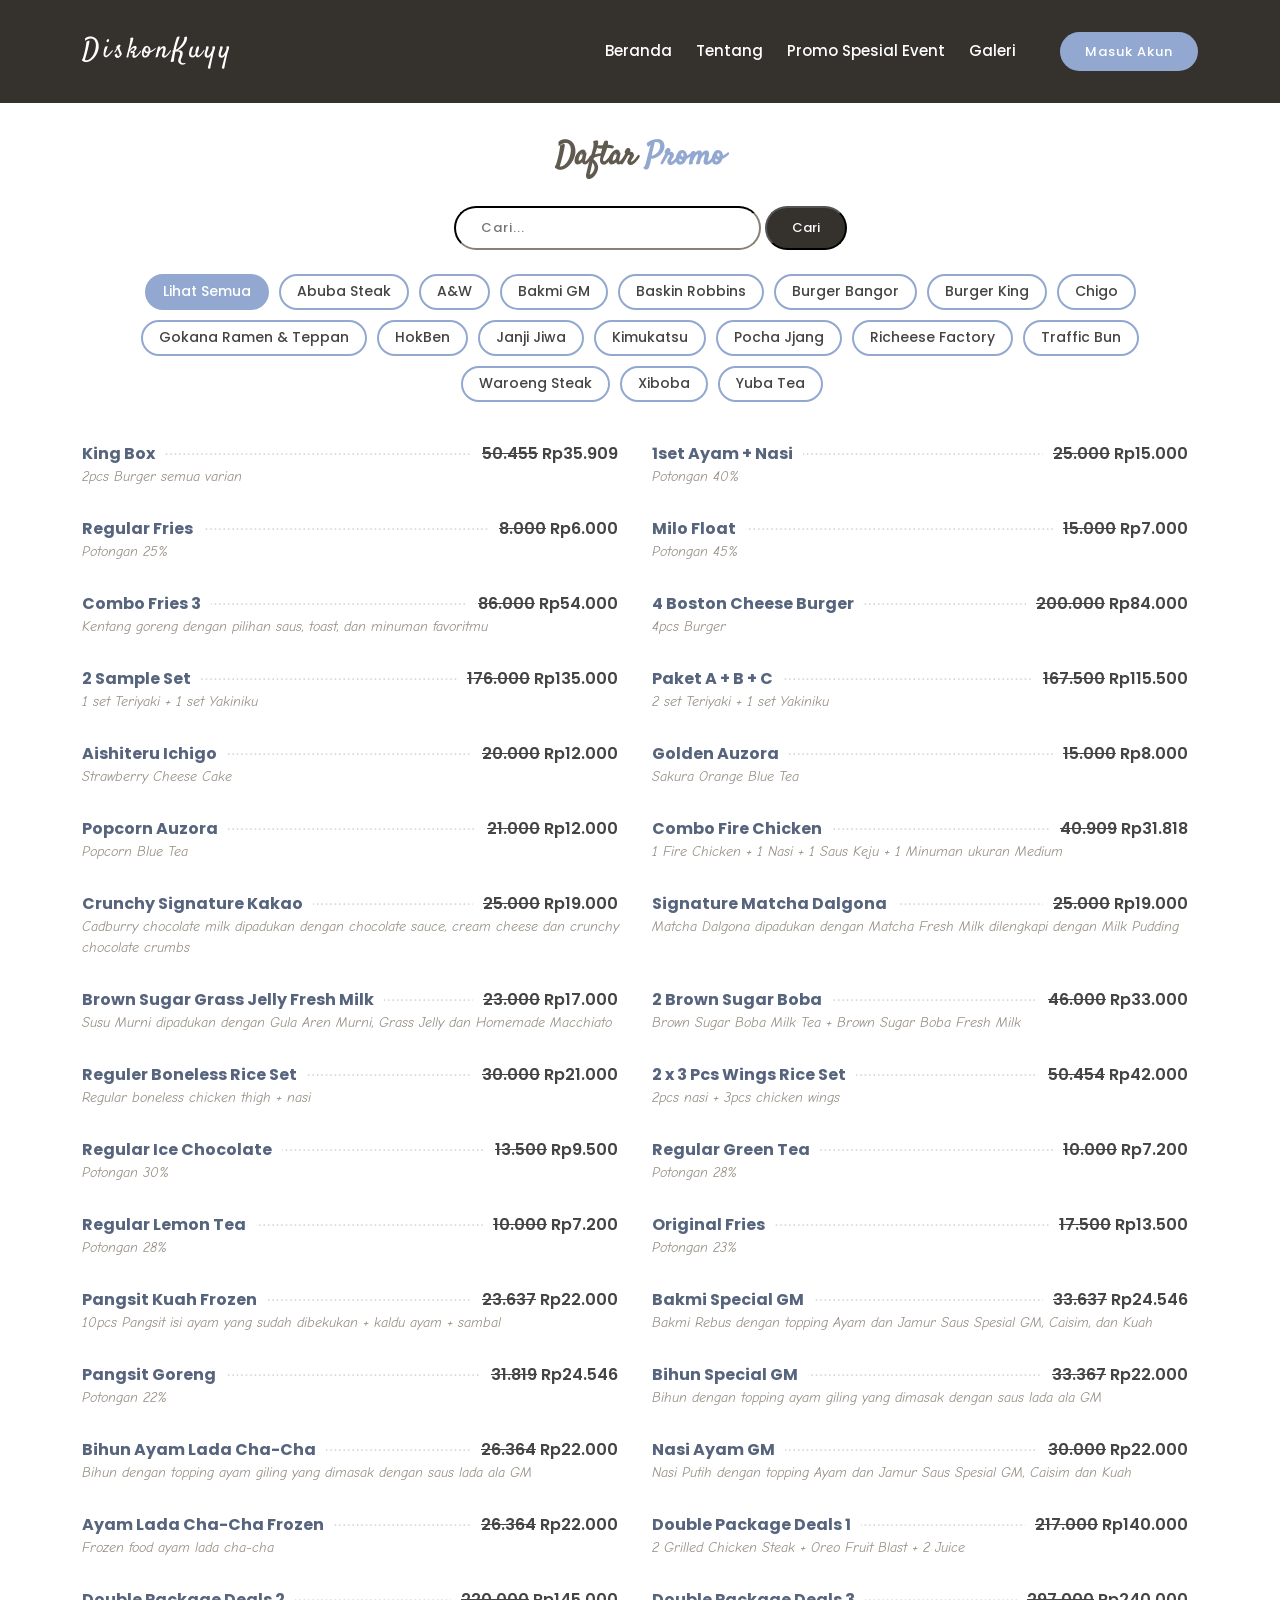
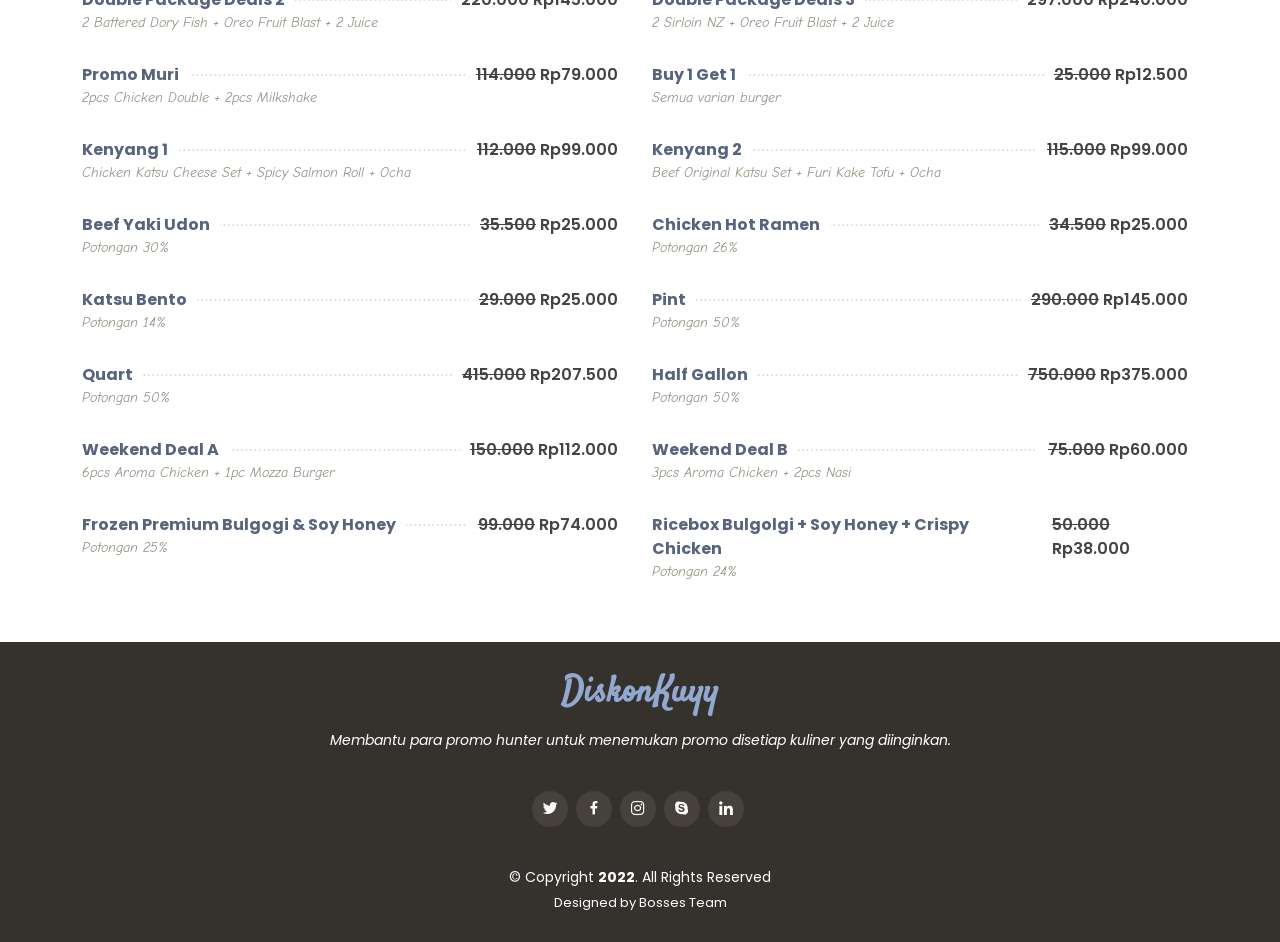
<file: menu.html>
<!DOCTYPE html>
<html lang="en">

<head>
  <meta charset="utf-8">
  <meta content="width=device-width, initial-scale=1.0" name="viewport">

  <title>DiskonKuyy</title>
  <meta content="" name="description">
  <meta content="" name="keywords">

  <!-- Favicons -->
  <link href="assets/img/logo.png" rel="icon">
  <link href="assets/img/logo.png" rel="apple-touch-icon">

  <!-- Google Fonts -->
  <link href="https://fonts.googleapis.com/css?family=Poppins:300,300i,400,400i,600,600i,700,700i|Satisfy|Comic+Neue:300,300i,400,400i,700,700i" rel="stylesheet">

  <!-- Vendor CSS Files -->
  <link href="assets/vendor/animate.css/animate.min.css" rel="stylesheet">
  <link href="assets/vendor/bootstrap/css/bootstrap.min.css" rel="stylesheet">
  <link href="assets/vendor/bootstrap-icons/bootstrap-icons.css" rel="stylesheet">
  <link href="assets/vendor/boxicons/css/boxicons.min.css" rel="stylesheet">
  <link href="assets/vendor/glightbox/css/glightbox.min.css" rel="stylesheet">
  <link href="assets/vendor/swiper/swiper-bundle.min.css" rel="stylesheet">

  <!-- Template Main CSS File -->
  <link href="assets/css/style.css" rel="stylesheet">

</head>

<body>

  <!-- ======= Header ======= -->
  <header id="atasmenu" class="fixed-top d-flex align-items-center header-transparent">
    <div class="container-fluid container-xl d-flex align-items-center justify-content-between">

      <div class="logo me-auto">
		<h1><a href="index.html">DiskonKuyy</a></h1>
      </div>

      <nav id="navbar" class="navbar order-last order-lg-0">
        <ul>
          <li><a class="nav-link scrollto" href="index.html">Beranda</a></li>
          <li><a class="nav-link scrollto" href="index.html">Tentang</a></li>
          <li><a class="nav-link scrollto" href="index.html">Promo Spesial Event</a></li>
          <li><a class="nav-link scrollto" href="index.html">Galeri</a></li>
          <li><a class="nav-link scrollto" href="#"></a></li>
        </ul>
        <i class="bi bi-list mobile-nav-toggle"></i>
      </nav><!-- .navbar -->
	  <a href="sign.html" class="book-a-table-btn scrollto">Masuk Akun</a>
    </div>
  </header><!-- End Header -->
  
  <main id="main">
    <!-- ======= Menu Section ======= -->
	<img src="assets/img/slide/header.jpg" width="100%" height="5%">
    <section id="menu" class="menu">
      <div class="container">

        <div class="section-title">
          <h2>Daftar <span>Promo</span></h2>
        </div>

        <div class="row">
          <div class="col-lg-12 d-flex justify-content-center">
            <ul id="menu-flters">
	  	<form>
			<input class="search" type="text" placeholder="Cari..." required>
			<input class="button" type="button" value="Cari">		
		</form>	
		<div class="text-center"><a class="logo me-auto">⠀⠀⠀⠀⠀⠀</a></div>
              <li data-filter="*" class="filter-active">Lihat Semua</li>
			  <li data-filter=".filter-abuba">Abuba Steak</li>
			  <li data-filter=".filter-aw">A&W</li>
		    	  <li data-filter=".filter-bakmi">Bakmi GM</li>
			  <li data-filter=".filter-baskin">Baskin Robbins</li>
		    	  <li data-filter=".filter-bangor">Burger Bangor</li>
		          <li data-filter=".filter-burgerking">Burger King</li>
			  <li data-filter=".filter-chigo">Chigo</li>
			  <li data-filter=".filter-gokana">Gokana Ramen & Teppan</li>
		    	  <li data-filter=".filter-hokben">HokBen</li>
              		  <li data-filter=".filter-janjiw">Janji Jiwa</li>
			  <li data-filter=".filter-kimu">Kimukatsu</li>
		          <li data-filter=".filter-pocha">Pocha Jjang</li>
		    	  <li data-filter=".filter-ricis">Richeese Factory</li>
			  <li data-filter=".filter-trafbun">Traffic Bun</li>
		          <li data-filter=".filter-warstik">Waroeng Steak</li>
			  <li data-filter=".filter-xiboba">Xiboba</li>
			  <li data-filter=".filter-yoba">Yuba Tea</li>
            </ul>
          </div>
        </div>

        <div class="row menu-container">
		  
          <!-- Burger King -->
	  <div class="col-lg-6 menu-item filter-burgerking">
            <div class="menu-content">
              <a href="#">King Box</a><span> <s>50.455</s> Rp35.909 </span>
            </div>
            <div class="menu-ingredients">
              2pcs Burger semua varian
            </div>
          </div>
	  <div class="col-lg-6 menu-item filter-burgerking">
            <div class="menu-content">
              <a href="#">1set Ayam + Nasi</a><span> <s>25.000</s> Rp15.000 </span>
            </div>
            <div class="menu-ingredients">
              Potongan 40%
            </div>
          </div>
	  <div class="col-lg-6 menu-item filter-burgerking">
            <div class="menu-content">
              <a href="#">Regular Fries</a><span> <s>8.000</s> Rp6.000 </span>
            </div>
            <div class="menu-ingredients">
              Potongan 25%
            </div>
          </div>
	  <div class="col-lg-6 menu-item filter-burgerking">
            <div class="menu-content">
              <a href="#">Milo Float</a><span> <s>15.000</s> Rp7.000 </span>
            </div>
            <div class="menu-ingredients">
              Potongan 45%
            </div>
          </div>
		  
          <!-- Janji Jiwa -->
	  <div class="col-lg-6 menu-item filter-janjiw">
            <div class="menu-content">
              <a href="#">Combo Fries 3</a><span> <s>86.000</s> Rp54.000 </span>
            </div>
            <div class="menu-ingredients">
              Kentang goreng dengan pilihan saus, toast, dan minuman favoritmu
            </div>
          </div>
		  
          <!-- Traffic Bun -->
	  <div class="col-lg-6 menu-item filter-trafbun">
            <div class="menu-content">
              <a href="#">4 Boston Cheese Burger</a><span> <s>200.000</s> Rp84.000 </span>
            </div>
            <div class="menu-ingredients">
              4pcs Burger
            </div>
          </div>

          <!-- HokBen -->
	  <div class="col-lg-6 menu-item filter-hokben">
            <div class="menu-content">
              <a href="#">2 Sample Set</a><span> <s>176.000</s> Rp135.000 </span>
            </div>
            <div class="menu-ingredients">
              1 set Teriyaki + 1 set Yakiniku
            </div>
          </div>
	  <div class="col-lg-6 menu-item filter-hokben">
            <div class="menu-content">
              <a href="#">Paket A + B + C</a><span> <s>167.500</s> Rp115.500 </span>
            </div>
            <div class="menu-ingredients">
              2 set Teriyaki + 1 set Yakiniku
            </div>
          </div>

          <!-- Yoba Tea -->
	  <div class="col-lg-6 menu-item filter-yoba">
            <div class="menu-content">
              <a href="#">Aishiteru Ichigo</a><span> <s>20.000</s> Rp12.000 </span>
            </div>
            <div class="menu-ingredients">
              Strawberry Cheese Cake
            </div>
          </div>
	  <div class="col-lg-6 menu-item filter-yoba">
            <div class="menu-content">
              <a href="#">Golden Auzora</a><span> <s>15.000</s> Rp8.000 </span>
            </div>
            <div class="menu-ingredients">
              Sakura Orange Blue Tea
            </div>
          </div>
	  <div class="col-lg-6 menu-item filter-yoba">
            <div class="menu-content">
              <a href="#">Popcorn Auzora</a><span> <s>21.000</s> Rp12.000 </span>
            </div>
            <div class="menu-ingredients">
              Popcorn Blue Tea
            </div>
          </div>

          <!-- Richeese Factory -->
	  <div class="col-lg-6 menu-item filter-ricis">
            <div class="menu-content">
              <a href="#">Combo Fire Chicken</a><span> <s>40.909</s> Rp31.818 </span>
            </div>
            <div class="menu-ingredients">
              1 Fire Chicken + 1 Nasi + 1 Saus Keju + 1 Minuman ukuran Medium
            </div>
          </div>

          <!-- Xiboba -->
	  <div class="col-lg-6 menu-item filter-xiboba">
            <div class="menu-content">
              <a href="#">Crunchy Signature Kakao</a><span> <s>25.000</s> Rp19.000 </span>
            </div>
            <div class="menu-ingredients">
              Cadburry chocolate milk dipadukan dengan chocolate sauce, cream cheese dan crunchy chocolate crumbs
            </div>
          </div>
	  <div class="col-lg-6 menu-item filter-xiboba">
            <div class="menu-content">
              <a href="#">Signature Matcha Dalgona</a><span> <s>25.000</s> Rp19.000 </span>
            </div>
            <div class="menu-ingredients">
              Matcha Dalgona dipadukan dengan Matcha Fresh Milk dilengkapi dengan Milk Pudding
            </div>
          </div>
	  <div class="col-lg-6 menu-item filter-xiboba">
            <div class="menu-content">
              <a href="#">Brown Sugar Grass Jelly Fresh Milk</a><span> <s>23.000</s> Rp17.000 </span>
            </div>
            <div class="menu-ingredients">
              Susu Murni dipadukan dengan Gula Aren Murni, Grass Jelly dan Homemade Macchiato
            </div>
          </div>
	  <div class="col-lg-6 menu-item filter-xiboba">
            <div class="menu-content">
              <a href="#">2 Brown Sugar Boba</a><span> <s>46.000</s> Rp33.000 </span>
            </div>
            <div class="menu-ingredients">
              Brown Sugar Boba Milk Tea + Brown Sugar Boba Fresh Milk
            </div>
          </div>
		
          <!-- Chigo -->
	  <div class="col-lg-6 menu-item filter-chigo">
            <div class="menu-content">
              <a href="#">Reguler Boneless Rice Set</a><span> <s>30.000</s> Rp21.000 </span>
            </div>
            <div class="menu-ingredients">
              Regular boneless chicken thigh + nasi
            </div>
          </div>
	  <div class="col-lg-6 menu-item filter-chigo">
            <div class="menu-content">
              <a href="#"> 2 x 3 Pcs Wings Rice Set</a><span> <s>50.454</s> Rp42.000 </span>
            </div>
            <div class="menu-ingredients">
              2pcs nasi + 3pcs chicken wings
            </div>
          </div>
	  <div class="col-lg-6 menu-item filter-chigo">
            <div class="menu-content">
              <a href="#"> Regular Ice Chocolate</a><span> <s>13.500</s> Rp9.500 </span>
            </div>
            <div class="menu-ingredients">
              Potongan 30%
            </div>
          </div>
	  <div class="col-lg-6 menu-item filter-chigo">
            <div class="menu-content">
              <a href="#"> Regular Green Tea</a><span> <s>10.000</s> Rp7.200 </span>
            </div>
            <div class="menu-ingredients">
              Potongan 28%
            </div>
          </div>
	  <div class="col-lg-6 menu-item filter-chigo">
            <div class="menu-content">
              <a href="#"> Regular Lemon Tea</a><span> <s>10.000</s> Rp7.200 </span>
            </div>
            <div class="menu-ingredients">
              Potongan 28%
            </div>
          </div>
	  <div class="col-lg-6 menu-item filter-chigo">
            <div class="menu-content">
              <a href="#"> Original Fries</a><span> <s>17.500</s> Rp13.500 </span>
            </div>
            <div class="menu-ingredients">
              Potongan 23%
            </div>
          </div>
		
          <!-- Bakmi GM -->
	  <div class="col-lg-6 menu-item filter-bakmi">
            <div class="menu-content">
              <a href="#">Pangsit Kuah Frozen</a><span> <s>23.637</s> Rp22.000 </span>
            </div>
            <div class="menu-ingredients">
              10pcs Pangsit isi ayam yang sudah dibekukan + kaldu ayam + sambal
            </div>
          </div>
	  <div class="col-lg-6 menu-item filter-bakmi">
            <div class="menu-content">
              <a href="#">Bakmi Special GM</a><span> <s>33.637</s> Rp24.546 </span>
            </div>
            <div class="menu-ingredients">
              Bakmi Rebus dengan topping Ayam dan Jamur Saus Spesial GM, Caisim, dan Kuah
            </div>
          </div>
	  <div class="col-lg-6 menu-item filter-bakmi">
            <div class="menu-content">
              <a href="#">Pangsit Goreng</a><span> <s>31.819</s> Rp24.546 </span>
            </div>
            <div class="menu-ingredients">
              Potongan 22%
            </div>
          </div>
	  <div class="col-lg-6 menu-item filter-bakmi">
            <div class="menu-content">
              <a href="#">Bihun Special GM</a><span> <s>33.367</s> Rp22.000 </span>
            </div>
            <div class="menu-ingredients">
              Bihun dengan topping ayam giling yang dimasak dengan saus lada ala GM
            </div>
          </div>
	  <div class="col-lg-6 menu-item filter-bakmi">
            <div class="menu-content">
              <a href="#">Bihun Ayam Lada Cha-Cha</a><span> <s>26.364</s> Rp22.000 </span>
            </div>
            <div class="menu-ingredients">
              Bihun dengan topping ayam giling yang dimasak dengan saus lada ala GM
            </div>
          </div>
	  <div class="col-lg-6 menu-item filter-bakmi">
            <div class="menu-content">
              <a href="#">Nasi Ayam GM</a><span> <s>30.000</s> Rp22.000 </span>
            </div>
            <div class="menu-ingredients">
              Nasi Putih dengan topping Ayam dan Jamur Saus Spesial GM, Caisim dan Kuah
            </div>
          </div>
	  <div class="col-lg-6 menu-item filter-bakmi">
            <div class="menu-content">
              <a href="#">Ayam Lada Cha-Cha Frozen</a><span> <s>26.364</s> Rp22.000 </span>
            </div>
            <div class="menu-ingredients">
               Frozen food ayam lada cha-cha
            </div>
          </div>

          <!-- Abuba Steak -->
	  <div class="col-lg-6 menu-item filter-abuba">
            <div class="menu-content">
              <a href="#">Double Package Deals 1</a><span> <s>217.000</s> Rp140.000 </span>
            </div>
            <div class="menu-ingredients">
              2 Grilled Chicken Steak + Oreo Fruit Blast + 2 Juice
            </div>
          </div>
	  <div class="col-lg-6 menu-item filter-abuba">
            <div class="menu-content">
              <a href="#">Double Package Deals 2</a><span> <s>220.000</s> Rp145.000 </span>
            </div>
            <div class="menu-ingredients">
              2 Battered Dory Fish + Oreo Fruit Blast + 2 Juice
            </div>
          </div>
	  <div class="col-lg-6 menu-item filter-abuba">
            <div class="menu-content">
              <a href="#">Double Package Deals 3</a><span> <s>297.000</s> Rp240.000 </span>
            </div>
            <div class="menu-ingredients">
              2 Sirloin NZ + Oreo Fruit Blast + 2 Juice
            </div>
          </div>

          <!-- Waroeng Steak -->
	  <div class="col-lg-6 menu-item filter-warstik">
            <div class="menu-content">
              <a href="#">Promo Muri</a><span> <s>114.000</s> Rp79.000 </span>
            </div>
            <div class="menu-ingredients">
              2pcs Chicken Double + 2pcs Milkshake
            </div>
          </div>

          <!-- Burger Bangor -->
	  <div class="col-lg-6 menu-item filter-bangor">
            <div class="menu-content">
              <a href="#">Buy 1 Get 1</a><span> <s>25.000</s> Rp12.500 </span>
            </div>
            <div class="menu-ingredients">
              Semua varian burger
            </div>
          </div>

          <!-- Kimukatsu -->
	  <div class="col-lg-6 menu-item filter-kimu">
            <div class="menu-content">
              <a href="#">Kenyang 1</a><span> <s>112.000</s> Rp99.000 </span>
            </div>
            <div class="menu-ingredients">
              Chicken Katsu Cheese Set + Spicy Salmon Roll + Ocha
            </div>
          </div>
	  <div class="col-lg-6 menu-item filter-kimu">
            <div class="menu-content">
              <a href="#">Kenyang 2</a><span> <s>115.000</s> Rp99.000 </span>
            </div>
            <div class="menu-ingredients">
              Beef Original Katsu Set + Furi Kake Tofu + Ocha
            </div>
          </div>

          <!-- Gokana Ramen & Teppan -->
	  <div class="col-lg-6 menu-item filter-gokana">
            <div class="menu-content">
              <a href="#">Beef Yaki Udon</a><span> <s>35.500</s> Rp25.000 </span>
            </div>
            <div class="menu-ingredients">
              Potongan 30%
            </div>
          </div>
	  <div class="col-lg-6 menu-item filter-gokana">
            <div class="menu-content">
              <a href="#">Chicken Hot Ramen</a><span> <s>34.500</s> Rp25.000 </span>
            </div>
            <div class="menu-ingredients">
              Potongan 26%
            </div>
          </div>
	  <div class="col-lg-6 menu-item filter-gokana">
            <div class="menu-content">
              <a href="#">Katsu Bento</a><span> <s>29.000</s> Rp25.000 </span>
            </div>
            <div class="menu-ingredients">
              Potongan 14%
            </div>
          </div>

          <!-- Baskin Robbins -->
	  <div class="col-lg-6 menu-item filter-baskin">
            <div class="menu-content">
              <a href="#">Pint</a><span> <s>290.000</s> Rp145.000 </span>
            </div>
            <div class="menu-ingredients">
              Potongan 50%
            </div>
          </div>
	  <div class="col-lg-6 menu-item filter-baskin">
            <div class="menu-content">
              <a href="#">Quart</a><span> <s>415.000</s> Rp207.500 </span>
            </div>
            <div class="menu-ingredients">
              Potongan 50%
            </div>
          </div>
	  <div class="col-lg-6 menu-item filter-baskin">
            <div class="menu-content">
              <a href="#">Half Gallon</a><span> <s>750.000</s> Rp375.000 </span>
            </div>
            <div class="menu-ingredients">
              Potongan 50%
            </div>
          </div>

          <!-- A&W -->
	  <div class="col-lg-6 menu-item filter-aw">
            <div class="menu-content">
              <a href="#">Weekend Deal A</a><span> <s>150.000</s> Rp112.000 </span>
            </div>
            <div class="menu-ingredients">
              6pcs Aroma Chicken + 1pc Mozza Burger
            </div>
          </div>
	  <div class="col-lg-6 menu-item filter-aw">
            <div class="menu-content">
              <a href="#">Weekend Deal B</a><span> <s>75.000</s> Rp60.000 </span>
            </div>
            <div class="menu-ingredients">
              3pcs Aroma Chicken + 2pcs Nasi
            </div>
          </div>

          <!-- Pocha Jjang -->
	  <div class="col-lg-6 menu-item filter-pocha">
            <div class="menu-content">
              <a href="#">Frozen Premium Bulgogi & Soy Honey</a><span> <s>99.000</s> Rp74.000 </span>
            </div>
            <div class="menu-ingredients">
              Potongan 25%
            </div>
          </div>
	  <div class="col-lg-6 menu-item filter-pocha">
            <div class="menu-content">
              <a href="#">Ricebox Bulgolgi + Soy Honey + Crispy Chicken</a><span> <s>50.000</s> Rp38.000 </span>
            </div>
            <div class="menu-ingredients">
              Potongan 24%
            </div>
          </div>
		
        </div>
      </div>
    </section><!-- End Menu Section -->
  </main><!-- End #main -->

  <!-- ======= Footer ======= -->
  <footer id="footer">
    <div class="container">
      <h3>DiskonKuyy</h3>
      <p>Membantu para promo hunter untuk menemukan promo disetiap kuliner yang diinginkan.</p>
      <div class="social-links">
        <a href="#" class="twitter"><i class="bx bxl-twitter"></i></a>
        <a href="#" class="facebook"><i class="bx bxl-facebook"></i></a>
        <a href="#" class="instagram"><i class="bx bxl-instagram"></i></a>
        <a href="#" class="google-plus"><i class="bx bxl-skype"></i></a>
        <a href="#" class="linkedin"><i class="bx bxl-linkedin"></i></a>
      </div>
      <div class="copyright">
        &copy; Copyright <strong><span>2022</span></strong>. All Rights Reserved
      </div>
      <div class="credits">
        Designed by Bosses Team
      </div>
    </div>
  </footer><!-- End Footer -->

  <a href="#" class="back-to-top d-flex align-items-center justify-content-center"><i class="bi bi-arrow-up-short"></i></a>

  <!-- Vendor JS Files -->
  <script src="assets/vendor/bootstrap/js/bootstrap.bundle.min.js"></script>
  <script src="assets/vendor/glightbox/js/glightbox.min.js"></script>
  <script src="assets/vendor/isotope-layout/isotope.pkgd.min.js"></script>
  <script src="assets/vendor/swiper/swiper-bundle.min.js"></script>
  <script src="assets/vendor/php-email-form/validate.js"></script>

  <!-- Template Main JS File -->
  <script src="assets/js/main.js"></script>

</body>

</html>
</file>
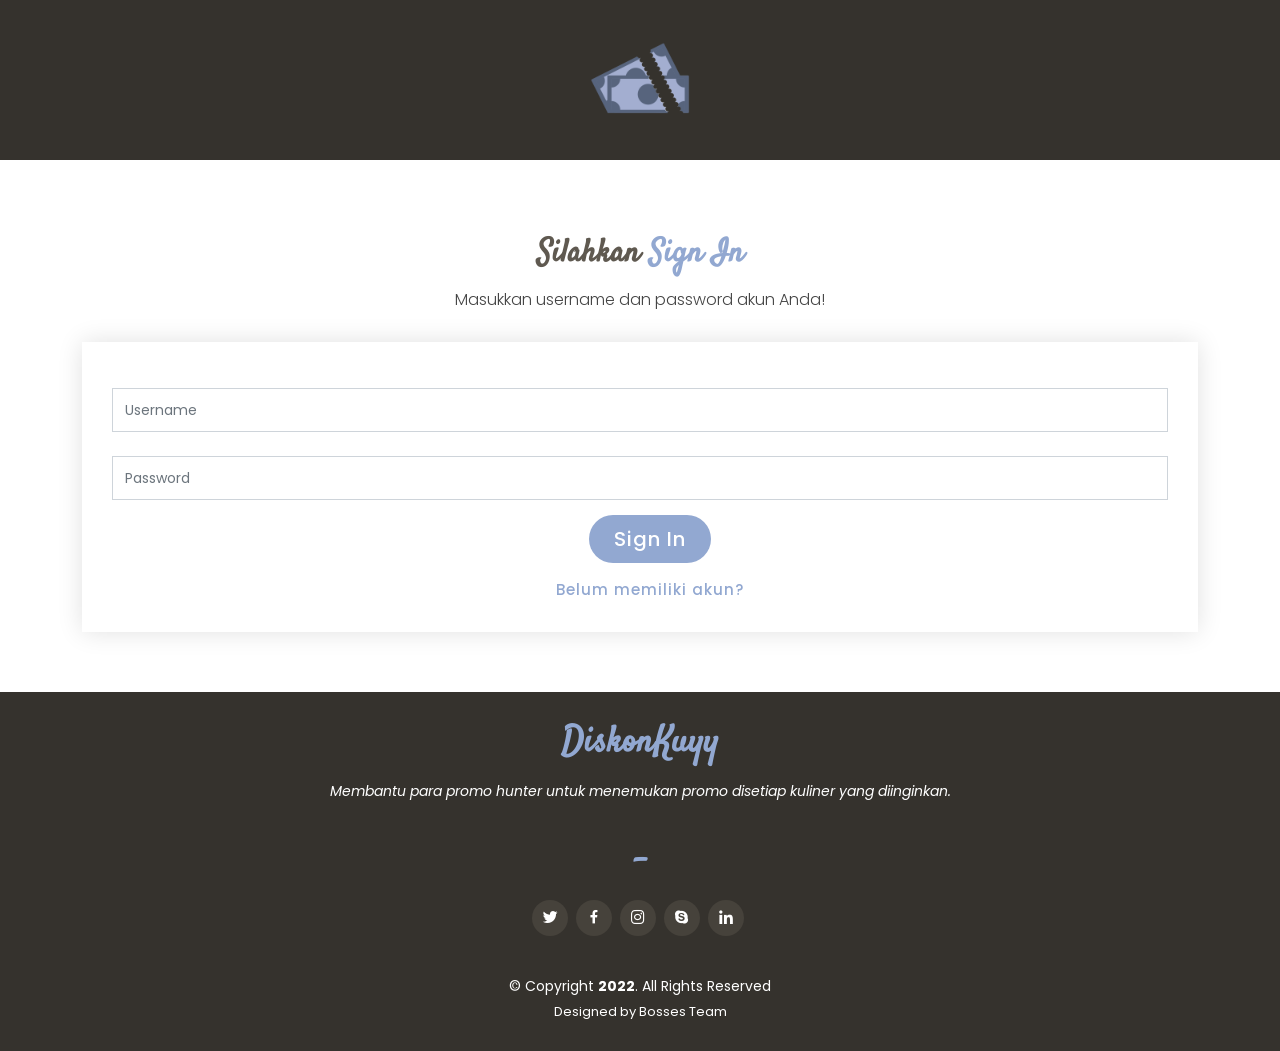
<file: sign.html>
<!DOCTYPE html>
<html lang="en">

<head>
  <meta charset="utf-8">
  <meta content="width=device-width, initial-scale=1.0" name="viewport">

  <title>DiskonKuyy</title>
  <meta content="" name="description">
  <meta content="" name="keywords">

  <!-- Favicons -->
  <link href="assets/img/logo.png" rel="icon">
  <link href="assets/img/logo.png" rel="apple-touch-icon">

  <!-- Google Fonts -->
  <link href="https://fonts.googleapis.com/css?family=Poppins:300,300i,400,400i,600,600i,700,700i|Satisfy|Comic+Neue:300,300i,400,400i,700,700i" rel="stylesheet">

  <!-- Vendor CSS Files -->
  <link href="assets/vendor/animate.css/animate.min.css" rel="stylesheet">
  <link href="assets/vendor/bootstrap/css/bootstrap.min.css" rel="stylesheet">
  <link href="assets/vendor/bootstrap-icons/bootstrap-icons.css" rel="stylesheet">
  <link href="assets/vendor/boxicons/css/boxicons.min.css" rel="stylesheet">
  <link href="assets/vendor/glightbox/css/glightbox.min.css" rel="stylesheet">
  <link href="assets/vendor/swiper/swiper-bundle.min.css" rel="stylesheet">

  <!-- Template Main CSS File -->
  <link href="assets/css/style.css" rel="stylesheet">
</head>

<body>

    <!-- ======= Footer ======= -->
    <footer id="footer">
      <div class="container">
          <img src="assets/img/logo.png" width="100" height="100">
      </div>
    </footer><!-- End Footer -->

    <!-- ======= Book A Table Section ======= -->
    <section id="book-a-table" class="book-a-table">
      <div class="container">

        <div class="section-title">
          <h2>Silahkan  <span>Sign In</span></h2>
          <p>Masukkan username dan password akun Anda!</p>
        </div>

        <form action="forms/book-a-table.php" method="post" role="form" class="php-email-form">
          <div class="row">
            <div class="form-group mt-3">
			  <input type="text" class="form-control" placeholder="Username" name="uname" required>
              <div class="validate"></div>
            </div>
            <div class="form-group mt-3">
			  <input type="password" class="form-control" placeholder="Password" name="psw" required>
              <div class="validate"></div>
            </div>
          <div class="mb-3">
            <div class="loading">Loading</div>
            <div class="error-message"></div>
            <div class="sent-message">Anda berhasil Sign In!</div>
          </div>
		  <div class="text-center"><a href="index.html" class="signin">Sign In</a></div>
          <div class="text-center"><a class="logo me-auto">︎⠀⠀⠀⠀⠀⠀</a></div>
	  <div class="text-center"><a href="signup.html" class="belum">Belum memiliki akun?</a></div>
        </form>
      </div>
    </section><!-- End Book A Table Section -->

  <main id="main">

  </main><!-- End #main -->

  <!-- ======= Footer ======= -->
  <footer id="footer">
    <div class="container">
      <h3>DiskonKuyy</h3>
      <p>Membantu para promo hunter untuk menemukan promo disetiap kuliner yang diinginkan.</p>
      <h3> - </h3>
      <div class="social-links">
        <a href="#" class="twitter"><i class="bx bxl-twitter"></i></a>
        <a href="#" class="facebook"><i class="bx bxl-facebook"></i></a>
        <a href="#" class="instagram"><i class="bx bxl-instagram"></i></a>
        <a href="#" class="google-plus"><i class="bx bxl-skype"></i></a>
        <a href="#" class="linkedin"><i class="bx bxl-linkedin"></i></a>
      </div>
      <div class="copyright">
        &copy; Copyright <strong><span>2022</span></strong>. All Rights Reserved
      </div>
      <div class="credits">
        Designed by Bosses Team
      </div>
    </div>
  </footer><!-- End Footer -->

  <a href="#" class="back-to-top d-flex align-items-center justify-content-center"><i class="bi bi-arrow-up-short"></i></a>

  <!-- Vendor JS Files -->
  <script src="assets/vendor/bootstrap/js/bootstrap.bundle.min.js"></script>
  <script src="assets/vendor/glightbox/js/glightbox.min.js"></script>
  <script src="assets/vendor/isotope-layout/isotope.pkgd.min.js"></script>
  <script src="assets/vendor/swiper/swiper-bundle.min.js"></script>
  <script src="assets/vendor/php-email-form/validate.js"></script>

  <!-- Template Main JS File -->
  <script src="assets/js/main.js"></script>

</body>

</html>
</file>
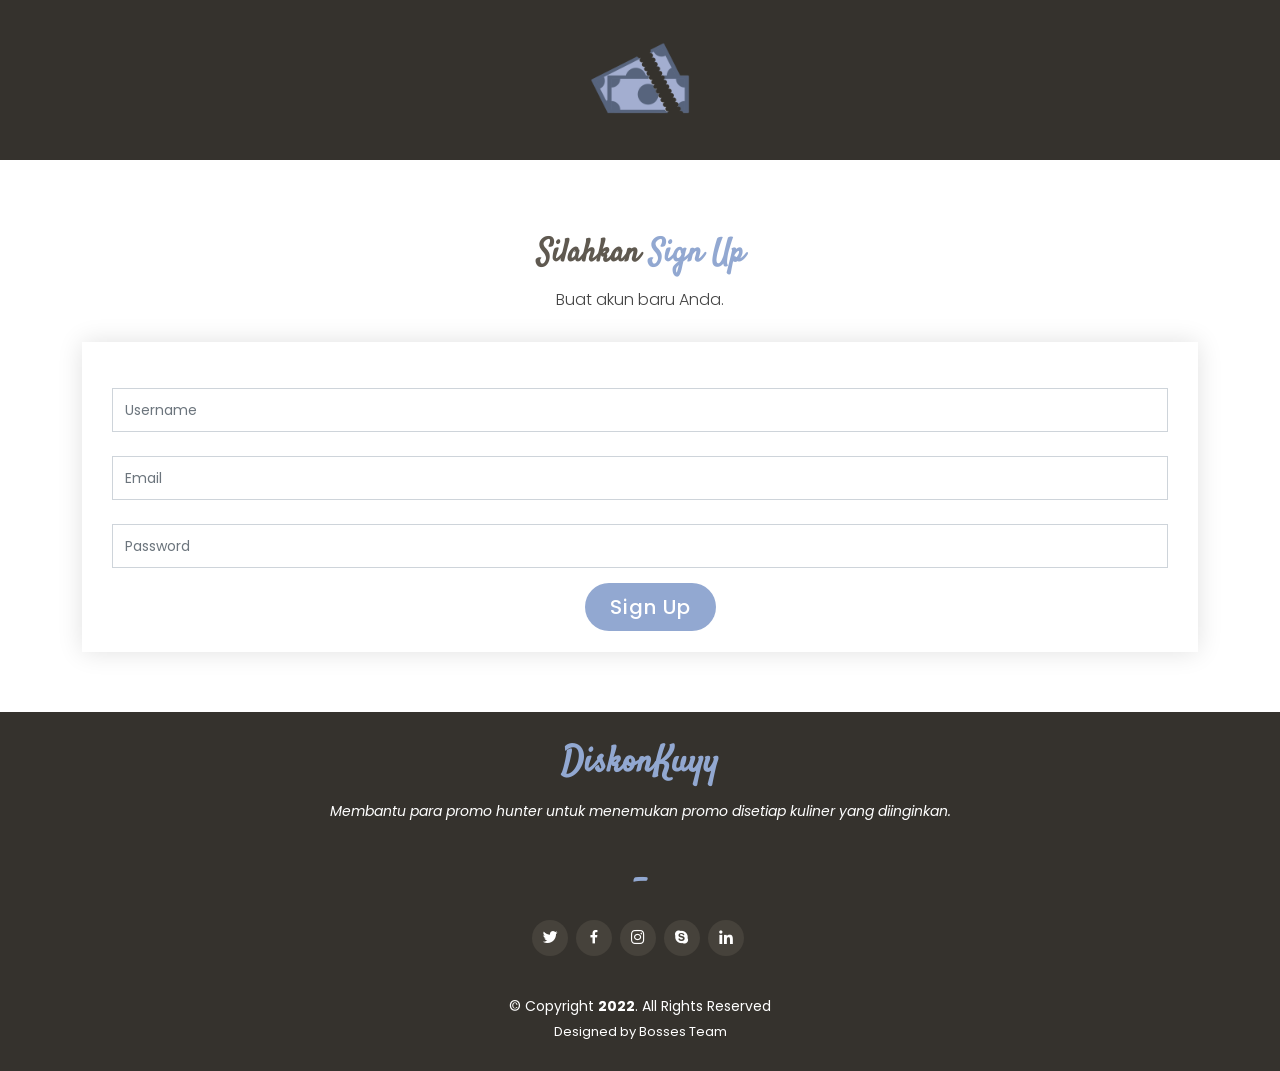
<file: signup.html>
<!DOCTYPE html>
<html lang="en">

<head>
  <meta charset="utf-8">
  <meta content="width=device-width, initial-scale=1.0" name="viewport">

  <title>DiskonKuyy</title>
  <meta content="" name="description">
  <meta content="" name="keywords">

  <!-- Favicons -->
  <link href="assets/img/logo.png" rel="icon">
  <link href="assets/img/logo.png" rel="apple-touch-icon">

  <!-- Google Fonts -->
  <link href="https://fonts.googleapis.com/css?family=Poppins:300,300i,400,400i,600,600i,700,700i|Satisfy|Comic+Neue:300,300i,400,400i,700,700i" rel="stylesheet">

  <!-- Vendor CSS Files -->
  <link href="assets/vendor/animate.css/animate.min.css" rel="stylesheet">
  <link href="assets/vendor/bootstrap/css/bootstrap.min.css" rel="stylesheet">
  <link href="assets/vendor/bootstrap-icons/bootstrap-icons.css" rel="stylesheet">
  <link href="assets/vendor/boxicons/css/boxicons.min.css" rel="stylesheet">
  <link href="assets/vendor/glightbox/css/glightbox.min.css" rel="stylesheet">
  <link href="assets/vendor/swiper/swiper-bundle.min.css" rel="stylesheet">

  <!-- Template Main CSS File -->
  <link href="assets/css/style.css" rel="stylesheet">
</head>

<body>

    <!-- ======= Footer ======= -->
    <footer id="footer">
      <div class="container">
        <img src="assets/img/logo.png" width="100" height="100">
      </div>
    </footer><!-- End Footer -->

    <!-- ======= Book A Table Section ======= -->
    <section id="book-a-table" class="book-a-table">
      <div class="container">

        <div class="section-title">
          <h2>Silahkan  <span>Sign Up</span></h2>
          <p>Buat akun baru Anda.</p>
        </div>

        <form action="forms/book-a-table.php" method="post" role="form" class="php-email-form">
          <div class="row">
            <div class="form-group mt-3">
              <input type="text" class="form-control" placeholder="Username" name="uname" required>
              <div class="validate"></div>
            </div>
            <div class="form-group mt-3">
              <input type="email" class="form-control" placeholder="Email" name="email" required>
              <div class="validate"></div>
            </div>
            <div class="form-group mt-3">
              <input type="password" class="form-control" placeholder="Password" name="psw" required>
              <div class="validate"></div>
            </div>
          <div class="mb-3">
            <div class="loading">Loading</div>
            <div class="error-message"></div>
            <div class="sent-message">Anda berhasil membuat akun baru. Silahkan Sign In!</div>
          </div>
		  <div class="text-center"><a href="sign.html" class="signin">Sign Up</a></div>
        </form>

      </div>
    </section><!-- End Book A Table Section -->

  <main id="main">

  </main><!-- End #main -->

  <!-- ======= Footer ======= -->
  <footer id="footer">
    <div class="container">
      <h3>DiskonKuyy</h3>
      <p>Membantu para promo hunter untuk menemukan promo disetiap kuliner yang diinginkan.</p>
      <h3> - </h3>
      <div class="social-links">
        <a href="#" class="twitter"><i class="bx bxl-twitter"></i></a>
        <a href="#" class="facebook"><i class="bx bxl-facebook"></i></a>
        <a href="#" class="instagram"><i class="bx bxl-instagram"></i></a>
        <a href="#" class="google-plus"><i class="bx bxl-skype"></i></a>
        <a href="#" class="linkedin"><i class="bx bxl-linkedin"></i></a>
      </div>
      <div class="copyright">
        &copy; Copyright <strong><span>2022</span></strong>. All Rights Reserved
      </div>
      <div class="credits">
        Designed by Bosses Team
      </div>
    </div>
  </footer><!-- End Footer -->

  <a href="#" class="back-to-top d-flex align-items-center justify-content-center"><i class="bi bi-arrow-up-short"></i></a>

  <!-- Vendor JS Files -->
  <script src="assets/vendor/bootstrap/js/bootstrap.bundle.min.js"></script>
  <script src="assets/vendor/glightbox/js/glightbox.min.js"></script>
  <script src="assets/vendor/isotope-layout/isotope.pkgd.min.js"></script>
  <script src="assets/vendor/swiper/swiper-bundle.min.js"></script>
  <script src="assets/vendor/php-email-form/validate.js"></script>

  <!-- Template Main JS File -->
  <script src="assets/js/main.js"></script>

</body>

</html>
</file>
<file: assets/css/style.css>
body {
  font-family: "Poppins", sans-serif;
  color: #444444;
}

a {
  text-decoration: none;
  color: #92a8d1;
}

a:hover {
  color: #c8d3e8;
  text-decoration: none;
}

h1,
h2,
h3,
h4,
h5,
h6 {
  font-family: "Satisfy", sans-serif;
}

/*--------------------------------------------------------------
# Back to top button
--------------------------------------------------------------*/
.back-to-top {
  position: fixed;
  visibility: hidden;
  opacity: 0;
  right: 15px;
  bottom: 15px;
  z-index: 996;
  background: #92a8d1;
  width: 40px;
  height: 40px;
  border-radius: 50px;
  transition: all 0.4s;
}

.back-to-top i {
  font-size: 28px;
  color: #fff;
  line-height: 0;
}

.back-to-top:hover {
  background: #c8d3e8;
  color: #fff;
}

.back-to-top.active {
  visibility: visible;
  opacity: 1;
}

/*--------------------------------------------------------------
# Top Bar
--------------------------------------------------------------*/
#topbar {
  padding: 0;
  font-size: 15px;
  height: 50px;
  transition: all 0.5s;
  background: rgba(26, 24, 22, 0.8);
  z-index: 996;
  color: rgba(255, 255, 255, 0.7);
}

#topbar.topbar-transparent {
  background: transparent;
}

#topbar.topbar-scrolled {
  top: -50px;
}

#topbar i {
  color: #92a8d1;
  line-height: 0;
}

#topbar i span {
  color: #fff;
  font-style: normal;
  padding-left: 5px;
}

/*--------------------------------------------------------------
# Header
--------------------------------------------------------------*/
#header {
  top: 50px;
  height: 70px;
  z-index: 997;
  transition: all 0.5s;
  padding: 10px 0;
  background: rgba(26, 24, 22, 0.85);
}

#header.header-transparent {
  background: transparent;
}

#header.header-scrolled {
  top: 0;
  background: rgba(26, 24, 22, 0.85);
}

#header .logo h1 {
  font-size: 28px;
  margin: 0;
  line-height: 1;
  font-weight: 400;
  letter-spacing: 3px;
}

#header .logo h1 a,
#header .logo h1 a:hover {
  color: #fff;
  text-decoration: none;
}

#header .logo img {
  padding: 0;
  margin: 0;
  max-height: 40px;
}

/*--------------------------------------------------------------
# Book a table button Menu
--------------------------------------------------------------*/
.search {
  background: #ffffff;
  border-color: #35322d;
  color: #35322d;
  border-radius: 50px;
  margin: 0 0 0 20px;
  padding: 10px 25px;
  font-size: 13px;
  font-weight: 500;
  letter-spacing: 1px;
  transition: 0.3s;
  white-space: nowrap;
}

.button {
  background: #35322d;
  color: #ffffff;
  border-radius: 50px;
  padding: 10px 25px;
  font-size: 13px;
  font-weight: 500;
  white-space: nowrap;
}

.belum {
  color: #92a8d1;
  border-radius: 50px;
  margin: 0 0 0 20px;
  padding: 10px 25px;
  font-size: 15px;
  font-weight: 500;
  letter-spacing: 1px;
  transition: 0.3s;
  white-space: nowrap;
}

.signin {
  background: #92a8d1;
  color: #fff;
  border-radius: 50px;
  margin: 0 0 0 20px;
  padding: 10px 25px;
  font-size: 20px;
  font-weight: 500;
  letter-spacing: 1px;
  transition: 0.3s;
  white-space: nowrap;
}

.book-a-table-btn {
  background: #92a8d1;
  color: #fff;
  border-radius: 50px;
  margin: 0 0 0 20px;
  padding: 10px 25px;
  font-size: 13px;
  font-weight: 500;
  letter-spacing: 1px;
  transition: 0.3s;
  white-space: nowrap;
}

.book-a-table-btn:hover {
  background: #57647d;
  color: #fff;
}

@media (max-width: 992px) {
  .book-a-table-btn {
    margin: 0 15px 0 0;
    padding: 8px 20px;
    letter-spacing: 1px;
  }
}

/*--------------------------------------------------------------
# Navigation Menu
--------------------------------------------------------------*/
/**
* Desktop Navigation 
*/
.navbar {
  padding: 0;
}

.navbar ul {
  margin: 0;
  padding: 0;
  display: flex;
  list-style: none;
  align-items: center;
}

.navbar li {
  position: relative;
}

.navbar a,
.navbar a:focus {
  display: flex;
  align-items: center;
  justify-content: space-between;
  padding: 10px 0 10px 24px;
  font-size: 15px;
  font-weight: 500;
  color: white;
  white-space: nowrap;
  transition: 0.3s;
}

.navbar a i,
.navbar a:focus i {
  font-size: 12px;
  line-height: 0;
  margin-left: 5px;
}

.navbar a:hover,
.navbar .active,
.navbar .active:focus,
.navbar li:hover>a {
  color: #92a8d1;
}

.navbar .dropdown ul {
  display: block;
  position: absolute;
  left: 24px;
  top: calc(100% + 30px);
  margin: 0;
  padding: 10px 0;
  z-index: 99;
  opacity: 0;
  visibility: hidden;
  background: #fff;
  box-shadow: 0px 0px 30px rgba(127, 137, 161, 0.25);
  transition: 0.3s;
  border-radius: 4px;
}

.navbar .dropdown ul li {
  min-width: 200px;
}

.navbar .dropdown ul a {
  padding: 10px 20px;
  font-size: 14px;
  font-weight: 400;
  color: #433f39;
}

.navbar .dropdown ul a i {
  font-size: 12px;
}

.navbar .dropdown ul a:hover,
.navbar .dropdown ul .active:hover,
.navbar .dropdown ul li:hover>a {
  color: #92a8d1;
}

.navbar .dropdown:hover>ul {
  opacity: 1;
  top: 100%;
  visibility: visible;
}

.navbar .dropdown .dropdown ul {
  top: 0;
  left: calc(100% - 30px);
  visibility: hidden;
}

.navbar .dropdown .dropdown:hover>ul {
  opacity: 1;
  top: 0;
  left: 100%;
  visibility: visible;
}

@media (max-width: 1366px) {
  .navbar .dropdown .dropdown ul {
    left: -90%;
  }

  .navbar .dropdown .dropdown:hover>ul {
    left: -100%;
  }
}

/**
* Mobile Navigation 
*/
.mobile-nav-toggle {
  color: #fff;
  font-size: 28px;
  cursor: pointer;
  display: none;
  line-height: 0;
  transition: 0.5s;
}

@media (max-width: 991px) {
  .mobile-nav-toggle {
    display: block;
  }

  .navbar ul {
    display: none;
  }
}

.navbar-mobile {
  position: fixed;
  overflow: hidden;
  top: 0;
  right: 0;
  left: 0;
  bottom: 0;
  background: rgba(39, 37, 34, 0.9);
  transition: 0.3s;
  z-index: 0;
}

.navbar-mobile .mobile-nav-toggle {
  position: absolute;
  top: 15px;
  right: 15px;
}

.navbar-mobile ul {
  display: block;
  position: absolute;
  top: 55px;
  right: 15px;
  bottom: 15px;
  left: 15px;
  padding: 10px 0;
  border-radius: 8px;
  background-color: #fff;
  overflow-y: auto;
  transition: 0.3s;
}

.navbar-mobile a,
.navbar-mobile a:focus {
  padding: 10px 20px;
  font-size: 15px;
  color: #433f39;
}

.navbar-mobile a:hover,
.navbar-mobile .active,
.navbar-mobile li:hover>a {
  color: #92a8d1;
}

.navbar-mobile .getstarted,
.navbar-mobile .getstarted:focus {
  margin: 15px;
}

.navbar-mobile .dropdown ul {
  position: static;
  display: none;
  margin: 10px 20px;
  padding: 10px 0;
  z-index: 99;
  opacity: 1;
  visibility: visible;
  background: #fff;
  box-shadow: 0px 0px 30px rgba(127, 137, 161, 0.25);
}

.navbar-mobile .dropdown ul li {
  min-width: 200px;
}

.navbar-mobile .dropdown ul a {
  padding: 10px 20px;
}

.navbar-mobile .dropdown ul a i {
  font-size: 12px;
}

.navbar-mobile .dropdown ul a:hover,
.navbar-mobile .dropdown ul .active:hover,
.navbar-mobile .dropdown ul li:hover>a {
  color: #92a8d1;
}

.navbar-mobile .dropdown>.dropdown-active {
  display: block;
}

/*--------------------------------------------------------------
# Hero Section
--------------------------------------------------------------*/
#hero {
  width: 100%;
  height: 100vh;
  background-color: rgba(39, 37, 34, 0.8);
  overflow: hidden;
  padding: 0;
}

#hero .carousel-item {
  width: 100%;
  height: 100vh;
  background-size: cover;
  background-position: center;
  background-repeat: no-repeat;
}

#hero .carousel-item::before {
  content: "";
  background-color: rgba(12, 11, 10, 0.5);
  position: absolute;
  top: 0;
  right: 0;
  left: 0;
  bottom: 0;
}

#hero .carousel-container {
  display: flex;
  justify-content: center;
  align-items: center;
  position: absolute;
  bottom: 0;
  top: 0;
  left: 0;
  right: 0;
}

#hero .carousel-content {
  text-align: center;
}

#hero h2 {
  color: #fff;
  margin-bottom: 30px;
  font-size: 48px;
  font-weight: 700;
}

#hero h2 span {
  color: #92a8d1;
}

#hero p {
  width: 80%;
  -webkit-animation-delay: 0.4s;
  animation-delay: 0.4s;
  margin: 0 auto 30px auto;
  color: #fff;
}

#hero .carousel-inner .carousel-item {
  transition-property: opacity;
  background-position: center top;
}

#hero .carousel-inner .carousel-item,
#hero .carousel-inner .active.carousel-item-start,
#hero .carousel-inner .active.carousel-item-end {
  opacity: 0;
}

#hero .carousel-inner .active,
#hero .carousel-inner .carousel-item-next.carousel-item-start,
#hero .carousel-inner .carousel-item-prev.carousel-item-end {
  opacity: 1;
  transition: 0.5s;
}

#hero .carousel-inner .carousel-item-next,
#hero .carousel-inner .carousel-item-prev,
#hero .carousel-inner .active.carousel-item-start,
#hero .carousel-inner .active.carousel-item-end {
  left: 0;
  transform: translate3d(0, 0, 0);
}

#hero .carousel-control-next-icon,
#hero .carousel-control-prev-icon {
  background: none;
  font-size: 30px;
  line-height: 0;
  width: auto;
  height: auto;
  background: rgba(255, 255, 255, 0.2);
  border-radius: 50px;
  transition: 0.3s;
  color: rgba(255, 255, 255, 0.5);
  width: 54px;
  height: 54px;
  display: flex;
  align-items: center;
  justify-content: center;
}

#hero .carousel-control-next-icon:hover,
#hero .carousel-control-prev-icon:hover {
  background: rgba(255, 255, 255, 0.3);
  color: rgba(255, 255, 255, 0.8);
}

#hero .carousel-indicators li {
  cursor: pointer;
}

#hero .btn-menu,
#hero .btn-book {
  font-weight: 600;
  font-size: 13px;
  letter-spacing: 1px;
  text-transform: uppercase;
  display: inline-block;
  padding: 12px 30px;
  border-radius: 50px;
  transition: 0.5s;
  line-height: 1;
  margin: 0 10px;
  -webkit-animation-delay: 0.8s;
  animation-delay: 0.8s;
  color: #fff;
  border: 2px solid #92a8d1;
}

#hero .btn-menu:hover,
#hero .btn-book:hover {
  background: #92a8d1;
  color: #fff;
}

@media (max-width: 768px) {
  #hero h2 {
    font-size: 28px;
  }
}

@media (min-width: 1024px) {
  #hero p {
    width: 50%;
  }

  #hero .carousel-control-prev,
  #hero .carousel-control-next {
    width: 5%;
  }
}

/*--------------------------------------------------------------
# Sections General
--------------------------------------------------------------*/
section {
  padding: 60px 0;
}

.section-bg {
  background-color: white;
}

.section-title {
  text-align: center;
  padding-bottom: 30px;
}

.section-title h2 {
  margin: 15px 0 0 0;
  font-size: 32px;
  font-weight: 700;
  color: #5f5950;
}

.section-title h2 span {
  color: #92a8d1;
}

.section-title p {
  margin: 15px auto 0 auto;
  font-weight: 300;
}

@media (min-width: 1024px) {
  .section-title p {
    width: 50%;
  }
}

/*--------------------------------------------------------------
# Breadcrumbs
--------------------------------------------------------------*/
.breadcrumbs {
  padding: 20px 0;
  background-color: #f2f1ef;
  min-height: 40px;
  margin-top: 120px;
}

@media (max-width: 992px) {
  .breadcrumbs {
    margin-top: 70px;
  }
}

.breadcrumbs h2 {
  font-size: 24px;
  font-weight: 300;
  margin: 0;
}

@media (max-width: 992px) {
  .breadcrumbs h2 {
    margin: 0 0 10px 0;
  }
}

.breadcrumbs ol {
  display: flex;
  flex-wrap: wrap;
  list-style: none;
  padding: 0;
  margin: 0;
  font-size: 14px;
}

.breadcrumbs ol li+li {
  padding-left: 10px;
}

.breadcrumbs ol li+li::before {
  display: inline-block;
  padding-right: 10px;
  color: #6c757d;
  content: "/";
}

@media (max-width: 768px) {
  .breadcrumbs .d-flex {
    display: block !important;
  }

  .breadcrumbs ol {
    display: block;
  }

  .breadcrumbs ol li {
    display: inline-block;
  }
}

/*--------------------------------------------------------------
# About
--------------------------------------------------------------*/
.about {
  overflow: hidden;
}

.about .content {
  padding: 0 80px;
}

.about .content h3 {
  font-weight: 400;
  font-size: 34px;
  color: #5f5950;
}

.about .content h4 {
  font-size: 20px;
  font-weight: 700;
  margin-top: 5px;
}

.about .content p {
  font-size: 15px;
  color: #848484;
}

.about .content ul {
  list-style: none;
  padding: 0;
}

.about .content ul li+li {
  margin-top: 15px;
}

.about .content ul li {
  position: relative;
  padding-left: 26px;
}

.about .content ul i {
  font-size: 20px;
  color: #92a8d1;
  position: absolute;
  left: 0;
  top: 2px;
}

.about .content p:last-child {
  margin-bottom: 0;
}

.about .video-box {
  background-size: cover;
  background-repeat: no-repeat;
  background-position: center center;
  min-height: 400px;
  position: relative;
}

.about .play-btn {
  width: 94px;
  height: 94px;
  background: radial-gradient(#92a8d1 50%, rgba(146,168,209,1) 52%);
  border-radius: 50%;
  display: block;
  position: absolute;
  left: calc(50% - 47px);
  top: calc(50% - 47px);
  overflow: hidden;
}

.about .play-btn::after {
  content: "";
  position: absolute;
  left: 50%;
  top: 50%;
  transform: translateX(-40%) translateY(-50%);
  width: 0;
  height: 0;
  border-top: 10px solid transparent;
  border-bottom: 10px solid transparent;
  border-left: 15px solid #fff;
  z-index: 100;
  transition: all 400ms cubic-bezier(0.55, 0.055, 0.675, 0.19);
}

.about .play-btn::before {
  content: "";
  position: absolute;
  width: 120px;
  height: 120px;
  -webkit-animation-delay: 0s;
  animation-delay: 0s;
  -webkit-animation: pulsate-btn 2s;
  animation: pulsate-btn 2s;
  -webkit-animation-direction: forwards;
  animation-direction: forwards;
  -webkit-animation-iteration-count: infinite;
  animation-iteration-count: infinite;
  -webkit-animation-timing-function: steps;
  animation-timing-function: steps;
  opacity: 1;
  border-radius: 50%;
  border: 5px solid rgba(146,168,209,1.3);
  top: -15%;
  left: -15%;
  background: rgba(198, 16, 0, 0);
}

.about .play-btn:hover::after {
  border-left: 15px solid #92a8d1;
  transform: scale(20);
}

.about .play-btn:hover::before {
  content: "";
  position: absolute;
  left: 50%;
  top: 50%;
  transform: translateX(-40%) translateY(-50%);
  width: 0;
  height: 0;
  border: none;
  border-top: 10px solid transparent;
  border-bottom: 10px solid transparent;
  border-left: 15px solid #fff;
  z-index: 200;
  -webkit-animation: none;
  animation: none;
  border-radius: 0;
}

@media (max-width: 1024px) {

  .about .content,
  .about .accordion-list {
    padding-left: 0;
    padding-right: 0;
  }
}

@media (max-width: 992px) {
  .about .content {
    padding-top: 30px;
  }

  .about .accordion-list {
    padding-bottom: 30px;
  }
}

@-webkit-keyframes pulsate-btn {
  0% {
    transform: scale(0.6, 0.6);
    opacity: 1;
  }

  100% {
    transform: scale(1, 1);
    opacity: 0;
  }
}

@keyframes pulsate-btn {
  0% {
    transform: scale(0.6, 0.6);
    opacity: 1;
  }

  100% {
    transform: scale(1, 1);
    opacity: 0;
  }
}

/*--------------------------------------------------------------
# Whu Us
--------------------------------------------------------------*/
.why-us .box {
  padding: 50px 30px;
  box-shadow: 0px 2px 15px rgba(0, 0, 0, 0.1);
  transition: all ease-in-out 0.3s;
  height: 100%;
}

.why-us .box span {
  display: block;
  font-size: 28px;
  font-weight: 700;
  color: #e9edf5;
}

.why-us .box h4 {
  font-size: 24px;
  font-weight: 600;
  padding: 0;
  margin: 20px 0;
  color: #6c665c;
}

.why-us .box p {
  color: #aaaaaa;
  font-size: 15px;
  margin: 0;
  padding: 0;
}

.why-us .box:hover {
  background: #92a8d1;
  padding: 30px 30px 70px 30px;
  box-shadow: 10px 15px 30px rgba(0, 0, 0, 0.18);
}

.why-us .box:hover span,
.why-us .box:hover h4,
.why-us .box:hover p {
  color: #fff;
}

/*--------------------------------------------------------------
# Menu Section 0 auto 0 auto;
--------------------------------------------------------------*/
.menu #menu-flters {
  padding: 0;
  margin: 0 auto 0 auto;
  list-style: none;
  text-align: center;
  border-radius: 50px;
}

.menu #menu-flters li {
  cursor: pointer;
  display: inline-block;
  padding: 8px 16px 10px 16px;
  font-size: 14px;
  font-weight: 500;
  line-height: 1;
  color: #444444;
  margin: 0 3px 10px 3px;
  transition: all ease-in-out 0.3s;
  background: #fff;
  border: 2px solid #92a8d1;
  border-radius: 50px;
}

.menu #menu-flters li:hover,
.menu #menu-flters li.filter-active {
  color: #fff;
  background: #92a8d1;
}

.menu #menu-flters li:last-child {
  margin-right: 0;
}

.menu .menu-content {
  margin-top: 30px;
  overflow: hidden;
  display: flex;
  justify-content: space-between;
  position: relative;
}

.menu .menu-content::after {
  content: "......................................................................""....................................................................""....................................................................";
  position: absolute;
  left: 20px;
  right: 0;
  top: -4px;
  z-index: 1;
  color: #dad8d4;
  font-family: Arial, "Helvetica Neue", Helvetica, sans-serif;
}

.menu .menu-content a {
  padding-right: 10px;
  background: #fff;
  position: relative;
  z-index: 3;
  font-weight: 700;
  color: #57647d;
}

.menu .menu-content span {
  background: #fff;
  position: relative;
  z-index: 3;
  padding: 0 10px;
  font-weight: 600;
}

.menu .menu-ingredients {
  font-style: italic;
  font-size: 14px;
  font-family: "Comic Neue", sans-serif;
  color: #948c81;
}

/*--------------------------------------------------------------
# Specials
--------------------------------------------------------------*/
.specials {
  background: #e9edf5;
}

.specials .nav-tabs {
  border: 0;
}

.specials .nav-link {
  border: 0;
  padding: 12px 15px 12px 0;
  transition: 0.3s;
  color: #433f39;
  border-radius: 0;
  border-right: 2px solid #e8e7e4;
  font-weight: 600;
  font-size: 15px;
}

.specials .nav-link:hover {
  color: #92a8d1;
}

.specials .nav-link.active {
  color: #92a8d1;
  border-color: #92a8d1;
}

.specials .tab-pane.active {
  -webkit-animation: fadeIn 0.5s ease-out;
  animation: fadeIn 0.5s ease-out;
}

.specials .details h3 {
  font-size: 26px;
  font-weight: 600;
  margin-bottom: 20px;
  color: #433f39;
}

.specials .details p {
  color: #777777;
}

.specials .details p:last-child {
  margin-bottom: 0;
}

@media (max-width: 992px) {
  .specials .nav-link {
    border: 0;
    padding: 15px;
  }

  .specials .nav-link.active {
    color: #fff;
    background: #92a8d1;
  }
}

/*--------------------------------------------------------------
# Events
--------------------------------------------------------------*/
.events {
  background: url(../img/events-bg.jpg) center center no-repeat;
  background-size: cover;
  position: relative;
}

.events::before {
  content: "";
  background-color: rgba(12, 11, 10, 0.8);
  position: absolute;
  top: 0;
  right: 0;
  left: 0;
  bottom: 0;
}

.events .section-title h2 {
  color: #fff;
}

.events .container {
  position: relative;
}

@media (min-width: 1024px) {
  .events {
    background-attachment: fixed;
  }
}

.events .events-carousel {
  background: rgba(255, 255, 255, 0.08);
  padding: 30px;
}

.events .event-item {
  color: #fff;
}

.events .event-item h3 {
  font-weight: 600;
  font-size: 26px;
  color: #92a8d1;
}

.events .event-item .price {
  font-size: 26px;
  font-family: "Poppins", sans-serif;
  font-weight: 700;
  margin-bottom: 15px;
}

.events .event-item .price span {
  border-bottom: 2px solid #92a8d1;
}

.events .event-item ul {
  list-style: none;
  padding: 0;
}

.events .event-item ul li {
  padding-bottom: 10px;
}

.events .event-item ul i {
  font-size: 20px;
  padding-right: 4px;
  color: #92a8d1;
}

.events .event-item p:last-child {
  margin-bottom: 0;
}

.events .swiper-pagination {
  margin-top: 20px;
  position: relative;
}

.events .swiper-pagination .swiper-pagination-bullet {
  width: 12px;
  height: 12px;
  background-color: rgba(255, 255, 255, 0.5);
  opacity: 1;
}

.events .swiper-pagination .swiper-pagination-bullet-active {
  background-color: #92a8d1;
}

/*--------------------------------------------------------------
# Book A Table
--------------------------------------------------------------*/

.book-a-table .php-email-form {
  width: 100%;
  box-shadow: 0 0 24px 0 rgba(0, 0, 0, 0.12);
  padding: 30px;
  background: #fff;
}

.book-a-table .php-email-form .form-group {
  padding-bottom: 8px;
  text-align: center;
}

.book-a-table .php-email-form .validate {
  display: none;
  color: red;
  margin: 0 0 15px 0;
  font-weight: 400;
  font-size: 13px;
}

.book-a-table .php-email-form .error-message {
  display: none;
  color: #fff;
  background: #ed3c0d;
  text-align: left;
  padding: 15px;
  font-weight: 600;
}

.book-a-table .php-email-form .error-message br+br {
  margin-top: 25px;
}

.book-a-table .php-email-form .sent-message {
  display: none;
  color: #fff;
  background: #18d26e;
  text-align: center;
  padding: 15px;
  font-weight: 600;
}

.book-a-table .php-email-form .loading {
  display: none;
  background: #fff;
  text-align: center;
  padding: 15px;
}

.book-a-table .php-email-form .loading:before {
  content: "";
  display: inline-block;
  border-radius: 50%;
  width: 24px;
  height: 24px;
  margin: 0 10px -6px 0;
  border: 3px solid #18d26e;
  border-top-color: #eee;
  -webkit-animation: animate-loading 1s linear infinite;
  animation: animate-loading 1s linear infinite;
}

.book-a-table .php-email-form input,
.book-a-table .php-email-form textarea {
  border-radius: 0;
  box-shadow: none;
  font-size: 14px;
}

.book-a-table .php-email-form input {
  height: 44px;
}

.book-a-table .php-email-form textarea {
  padding: 10px 12px;
}

.book-a-table .php-email-form button[type=submit] {
  background: #92a8d1;
  border: 0;
  padding: 10px 24px;
  color: #fff;
  transition: 0.4s;
  border-radius: 50px;
}

.book-a-table .php-email-form button[type=submit]:hover {
  background: #57647d;
}

/*--------------------------------------------------------------
# Gallery
--------------------------------------------------------------*/
.gallery {
  padding-bottom: 0;
}

.gallery .gallery-item {
  overflow: hidden;
  border-right: 3px solid #fff;
  border-bottom: 3px solid #fff;
}

.gallery .gallery-item img {
  transition: all ease-in-out 0.4s;
}

.gallery .gallery-item:hover img {
  transform: scale(1.1);
}

/*--------------------------------------------------------------
# Chefs
--------------------------------------------------------------*/
.chefs {
  background: url("../img/chefs-bg.jpg") center center no-repeat;
  background-size: cover;
  padding: 60px 0;
  position: relative;
}

.chefs::before {
  content: "";
  position: absolute;
  left: 0;
  right: 0;
  top: 0;
  bottom: 0;
  background: rgba(255, 255, 255, 0.8);
  z-index: 9;
}

.chefs .container {
  position: relative;
  z-index: 10;
}

.chefs .member {
  text-align: center;
  margin-bottom: 80px;
  position: relative;
}

.chefs .member .pic {
  overflow: hidden;
}

.chefs .member .member-info {
  position: absolute;
  bottom: -80px;
  left: 20px;
  right: 20px;
  background: #fff;
  padding: 20px 0;
  color: #433f39;
  box-shadow: 0px 2px 15px rgba(0, 0, 0, 0.1);
  overflow: hidden;
  transition: max-height 0.5s ease-in-out;
}

.chefs .member h4 {
  font-weight: 500;
  margin-bottom: 10px;
  font-size: 16px;
  color: #6c665c;
  position: relative;
  padding-bottom: 10px;
  font-family: "Poppins", sans-serif;
}

.chefs .member h4::after {
  content: "";
  position: absolute;
  display: block;
  width: 50px;
  height: 1px;
  background: #e9edf5;
  bottom: 0;
  left: calc(50% - 25px);
}

.chefs .member span {
  font-style: italic;
  display: block;
  font-size: 13px;
}

.chefs .member .social {
  margin-top: 15px;
}

.chefs .member .social a {
  transition: color 0.3s;
  color: #7a7368;
}

.chefs .member .social a:hover {
  color: #92a8d1;
}

.chefs .member .social i {
  font-size: 16px;
  margin: 0 2px;
}

@media (max-width: 992px) {
  .chefs .member {
    margin-bottom: 110px;
  }
}

@media (min-width: 1024px) {
  .chefs {
    background-attachment: fixed;
  }
}

/*--------------------------------------------------------------
# Testimonials
--------------------------------------------------------------*/
.testimonials {
  padding: 80px 0;
  background: url("../img/testimonials-bg.jpg") no-repeat;
  background-position: center center;
  background-size: cover;
  position: relative;
}

.testimonials::before {
  content: "";
  position: absolute;
  left: 0;
  right: 0;
  top: 0;
  bottom: 0;
  background: rgba(12, 11, 10, 0.7);
}

.testimonials .section-header {
  margin-bottom: 40px;
}

.testimonials .testimonials-carousel,
.testimonials .testimonials-slider {
  overflow: hidden;
}

.testimonials .testimonial-item {
  text-align: center;
  color: #fff;
}

.testimonials .testimonial-item .testimonial-img {
  width: 100px;
  border-radius: 50%;
  border: 6px solid rgba(255, 255, 255, 0.15);
  margin: 0 auto;
}

.testimonials .testimonial-item h3 {
  font-size: 20px;
  font-weight: bold;
  margin: 10px 0 5px 0;
  color: #fff;
  font-family: "Poppins", sans-serif;
}

.testimonials .testimonial-item h4 {
  font-size: 14px;
  color: #ddd;
  margin: 0 0 15px 0;
  font-family: "Comic Neue", sans-serif;
}

.testimonials .testimonial-item .stars {
  color: #92a8d1;
  margin-bottom: 10px;
}

.testimonials .testimonial-item .quote-icon-left,
.testimonials .testimonial-item .quote-icon-right {
  color: rgba(255, 255, 255, 0.4);
  font-size: 26px;
}

.testimonials .testimonial-item .quote-icon-left {
  display: inline-block;
  left: -5px;
  position: relative;
}

.testimonials .testimonial-item .quote-icon-right {
  display: inline-block;
  right: -5px;
  position: relative;
  top: 10px;
}

.testimonials .testimonial-item p {
  font-style: italic;
  margin: 0 auto 15px auto;
  color: #eee;
}

.testimonials .swiper-pagination {
  margin-top: 20px;
  position: relative;
}

.testimonials .swiper-pagination .swiper-pagination-bullet {
  width: 12px;
  height: 12px;
  background-color: rgba(255, 255, 255, 0.5);
  opacity: 1;
}

.testimonials .swiper-pagination .swiper-pagination-bullet-active {
  background-color: #92a8d1;
}

@media (min-width: 992px) {
  .testimonials .testimonial-item p {
    width: 80%;
  }
}

/*--------------------------------------------------------------
# Contact
--------------------------------------------------------------*/
.contact .info-wrap {
  box-shadow: 0px 2px 15px rgba(0, 0, 0, 0.1);
  padding: 30px;
}

.contact .info {
  background: #fff;
}

.contact .info i {
  font-size: 20px;
  color: #92a8d1;
  float: left;
  width: 44px;
  height: 44px;
  background: #e9edf5;
  display: flex;
  justify-content: center;
  align-items: center;
  border-radius: 50px;
  transition: all 0.3s ease-in-out;
}

.contact .info h4 {
  padding: 0 0 0 60px;
  font-size: 18px;
  font-weight: 600;
  margin-bottom: 5px;
  color: #433f39;
  font-family: "Poppins", sans-serif;
}

.contact .info p {
  padding: 0 0 0 60px;
  margin-bottom: 0;
  font-size: 14px;
  color: #7a7368;
}

.contact .info:hover i {
  background: #92a8d1;
  color: #fff;
}

.contact .php-email-form {
  width: 100%;
  box-shadow: 0 0 24px 0 rgba(0, 0, 0, 0.12);
  padding: 30px;
  background: #fff;
}

.contact .php-email-form .form-group {
  padding-bottom: 8px;
  text-align: center;
}

.contact .php-email-form .error-message {
  display: none;
  color: #fff;
  background: #ed3c0d;
  text-align: center;
  padding: 15px;
  font-weight: 600;
}

.contact .php-email-form .sent-message {
  display: none;
  color: #fff;
  background: #18d26e;
  text-align: center;
  padding: 15px;
  font-weight: 600;
}

.contact .php-email-form .loading {
  display: none;
  background: #fff;
  text-align: center;
  padding: 15px;
}

.contact .php-email-form .loading:before {
  content: "";
  display: inline-block;
  border-radius: 50%;
  width: 24px;
  height: 24px;
  margin: 0 10px -6px 0;
  border: 3px solid #18d26e;
  border-top-color: #eee;
  -webkit-animation: animate-loading 1s linear infinite;
  animation: animate-loading 1s linear infinite;
}

.contact .php-email-form input,
.contact .php-email-form textarea {
  border-radius: 0;
  box-shadow: none;
  font-size: 14px;
}

.contact .php-email-form input {
  height: 44px;
}

.contact .php-email-form textarea {
  padding: 10px 12px;
}

.contact .php-email-form button[type=submit] {
  background: #92a8d1;
  border: 0;
  padding: 10px 24px;
  color: #fff;
  transition: 0.4s;
  border-radius: 50px;
}

.contact .php-email-form button[type=submit]:hover {
  background: #57647d;
}

@-webkit-keyframes animate-loading {
  0% {
    transform: rotate(0deg);
  }

  100% {
    transform: rotate(360deg);
  }
}

@keyframes animate-loading {
  0% {
    transform: rotate(0deg);
  }

  100% {
    transform: rotate(360deg);
  }
}

/*--------------------------------------------------------------
# Atas Menu
--------------------------------------------------------------*/
#atasmenu {
  background: #35322d;
  color: #fff;
  font-size: 14px;
  text-align: center;
  padding: 30px 0;
}

#atasmenu .logo h1 {
  font-size: 28px;
  margin: 0;
  line-height: 1;
  font-weight: 400;
  letter-spacing: 3px;
}

#atasmenu .logo h1 a,
#atasmenu .logo h1 a:hover {
  color: #fff;
  text-decoration: none;
}

#atasmenu p {
  font-size: 15;
  font-style: italic;
  padding: 0;
  margin: 0 0 40px 0;
}

/*--------------------------------------------------------------
# Footer
--------------------------------------------------------------*/
#footer {
  background: #35322d;
  color: #fff;
  font-size: 14px;
  text-align: center;
  padding: 30px 0;
}

#footer h3 {
  font-size: 36px;
  font-weight: 700;
  color: #92a8d1;
  position: relative;
  padding: 0;
  margin: 0 0 15px 0;
}

#footer p {
  font-size: 15;
  font-style: italic;
  padding: 0;
  margin: 0 0 40px 0;
}

#footer .social-links {
  margin: 0 0 40px 0;
}

#footer .social-links a {
  font-size: 18px;
  display: inline-block;
  background: #46423b;
  color: #fff;
  line-height: 1;
  padding: 8px 0;
  margin-right: 4px;
  border-radius: 50%;
  text-align: center;
  width: 36px;
  height: 36px;
  transition: 0.3s;
}

#footer .social-links a:hover {
  background: #92a8d1;
}

#footer .copyright {
  margin: 0 0 5px 0;
}

#footer .credits {
  font-size: 13px;
}
</file>
